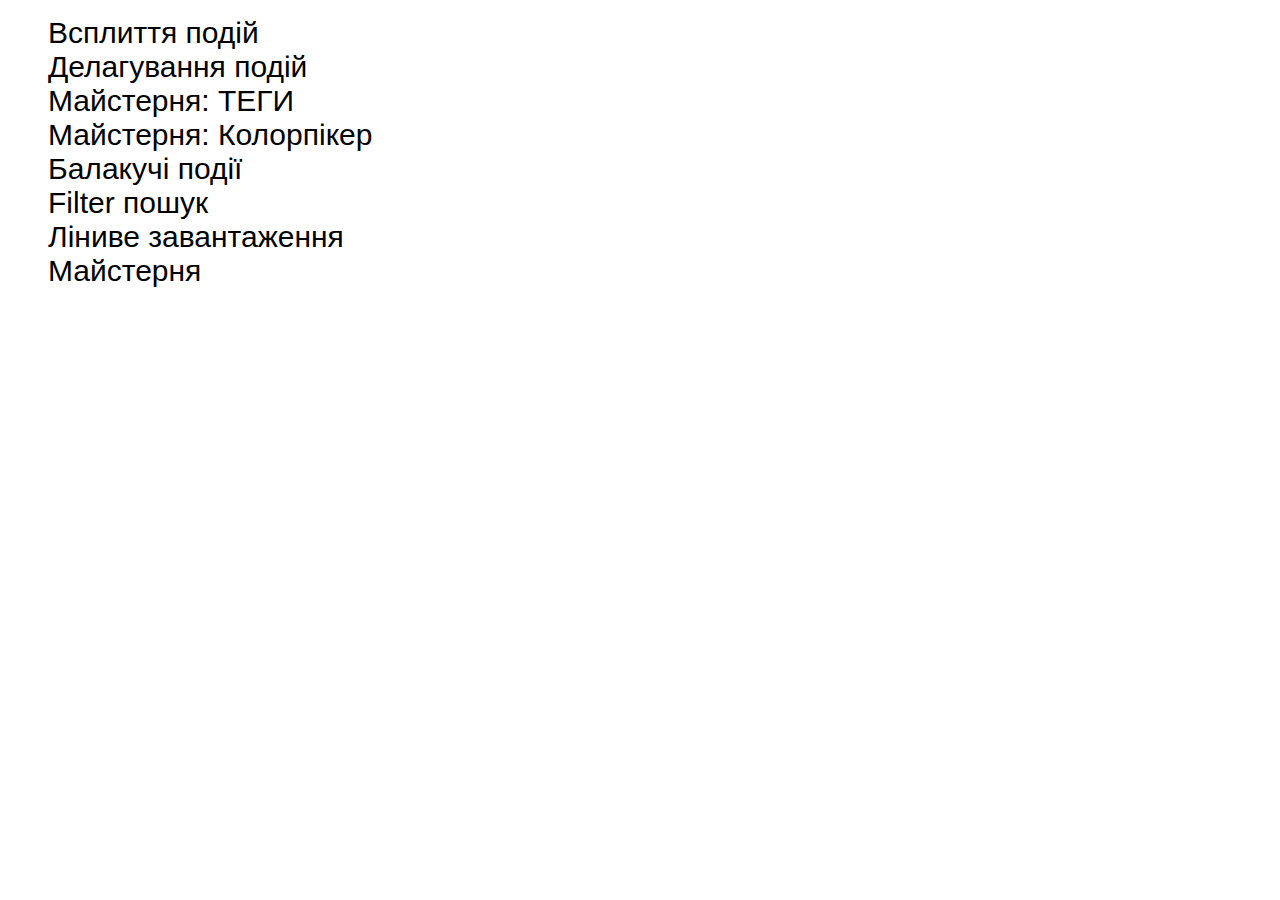
<file: index.html>
<!DOCTYPE html>
<html lang="en">
<head>
    <meta charset="UTF-8">
    <meta http-equiv="X-UA-Compatible" content="IE=edge">
    <meta name="viewport" content="width=device-width, initial-scale=1.0">
    <title>hw-js</title>
    <link rel="stylesheet" href="./style.css">
</head>
<body>
    <ul class="index-list">
        <li><a href="./01_bubbling.html">Всплиття подій</a></li>
        <li><a href="./02_delegation.html">Делагування подій</a></li>
        <li><a href="./03_tags.html">Майстерня: ТЕГИ</a></li>
        <li><a href="./04_colorpicker.html">Майстерня: Колорпікер</a></li>
        <!--PART 2-->
        <li><a href="./05_chatty-events.html">Балакучі події</a></li>
        <li><a href="./06_filter.html">Filter пошук</a></li>
        <li><a href="./07_lazy-load.html">Ліниве завантаження</a></li>
        <li><a href="./08_lazysizes.html">Майстерня</a></li>
    </ul>



    


    
</body>
</html>
</file>
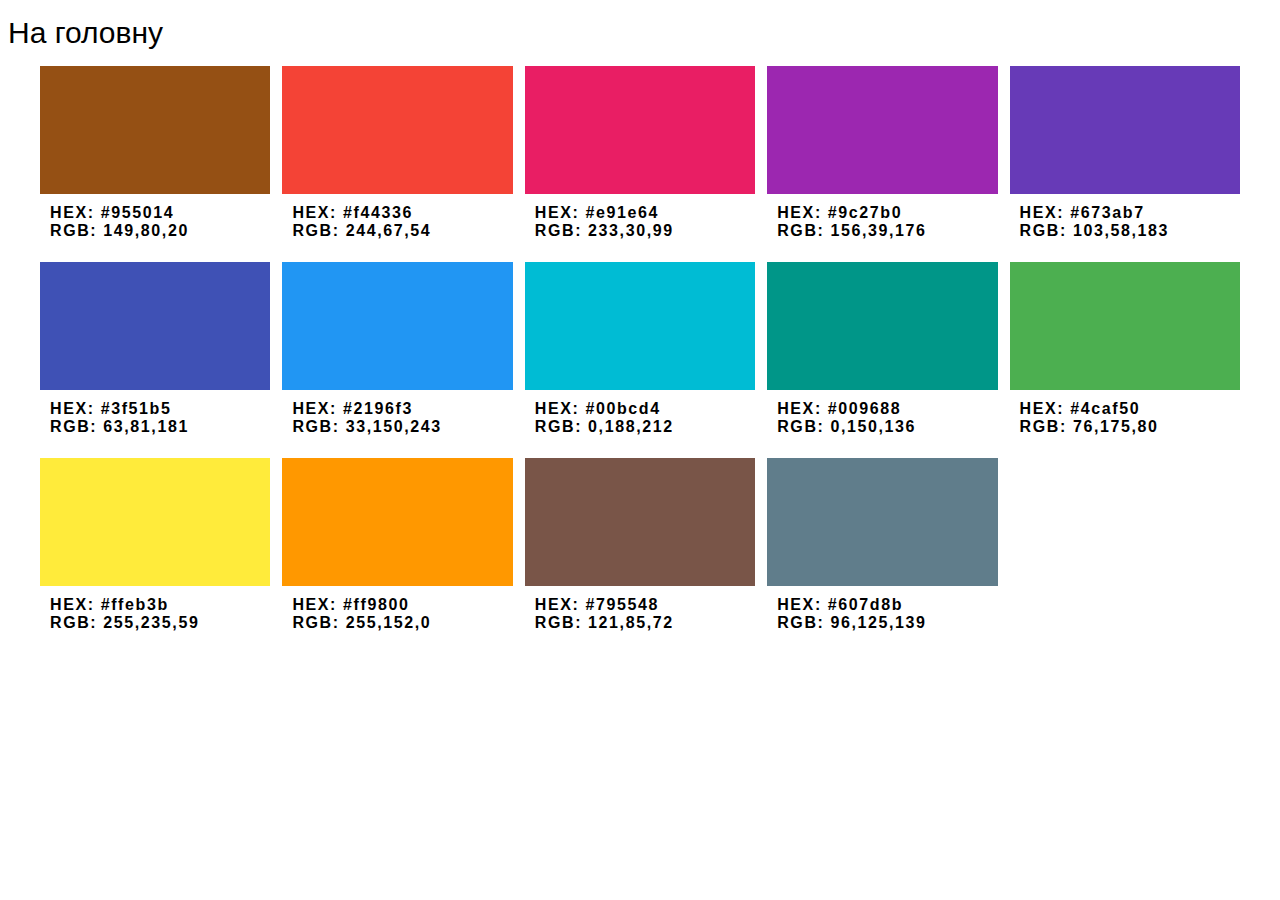
<file: 04_colorpicker.html>
<!DOCTYPE html>
<html lang="en">
<head>
    <meta charset="UTF-8">
    <meta http-equiv="X-UA-Compatible" content="IE=edge">
    <meta name="viewport" content="width=device-width, initial-scale=1.0">
    <title>Colorpicker</title>
    <link rel="stylesheet" href="./style.css">
</head>
<body>
    <p><a href="./index.html">На головну</a></p>


    <div class="pallete js-pallete">
        <div class="color-card">
            <div class="color-swatch" 
            data-hex="#955014" 
            data-rgb="149,80,20" 
            style="background-color: #955014;"
            ></div>
            <div class="color-meta">
              <p>HEX: #955014</p>
              <p>RGB: 149,80,20</p>
            </div>
        </div>
    </div>
    




    <script src="./JS/colorpicker.js" type="module"></script>
</body>
</html>
</file>
<file: style.css>
.index-list > li > a {
    text-decoration: none;
    color: black;
    font-size: 30px;
}

a {
    text-decoration: none;
    color: black;
    font-size: 30px;
}

li {
    list-style-type: none;
}

body {
    font-family: cursive, sans-serif;
}

button {
    margin: 4px;
}

.parent, .child, .inner-child {
    margin: 16px;
    padding: 16px;
    border: 1px solid #ffc107;
    border-radius: 4px;
    color: #fff;
    font-weight: 500;
    font-size: 18px;
}

.parent {
    background-color: #673ab7;
}

.child {
    background-color: #448aff;
}

.inner-child {
    background-color: #009688;
}

.container {
    display: flex;
    flex-wrap: wrap;
}

/* task 3 ===TAGS===*/
.tags {
    display: flex;
    flex-wrap: wrap;
    font-size: 20px;
    align-items: center;
    justify-content: center;
}

.tags  .tags__btn {
    padding: 4px 10px 4px;
    font-size: 20px;
    border-radius: 10px;
    border: 1px solid #212121;
    display: inline-block;
    text-align: center;
    white-space: nowrap
}

.active-btn {
    background-color: rgb(83, 83, 241);
}


/* ===COLORPICKER=== */
.pallete {
    display: grid;
    max-width: 1200px;
    grid-template-columns: repeat(auto-fill, minmax(200px, 1fr));
    grid-gap: 12px;
    padding: 0;
    list-style: none;
    margin-left: auto;
    margin-right: auto;
}
.color-swatch {
    height: 128px;
    cursor: pointer;
    
}

.color-card.is-active {
    transform: perspective(400px) rotateX(10deg);
}
.color-meta {
    padding: 10px;
    font-weight: 700;
}
.color-meta p {
    margin-top: 0;
    margin-bottom: 0;
    letter-spacing: 0.1em;
}

/* ===LAZY LOAD IMG=== */
.feed {
    list-style: none;
}
.feed li:not(:last-child) {
    margin-bottom: 32px;
}

.feed img {
    transform: translate(-50%);
    opacity: 0;
    transition: all 900ms linear 500ms;
    width: 640px;
    height: 480px;
    object-fit: cover;
}
.feed img.appear {
    transform: translateX(0);
    opacity: 1;
}
</file>
